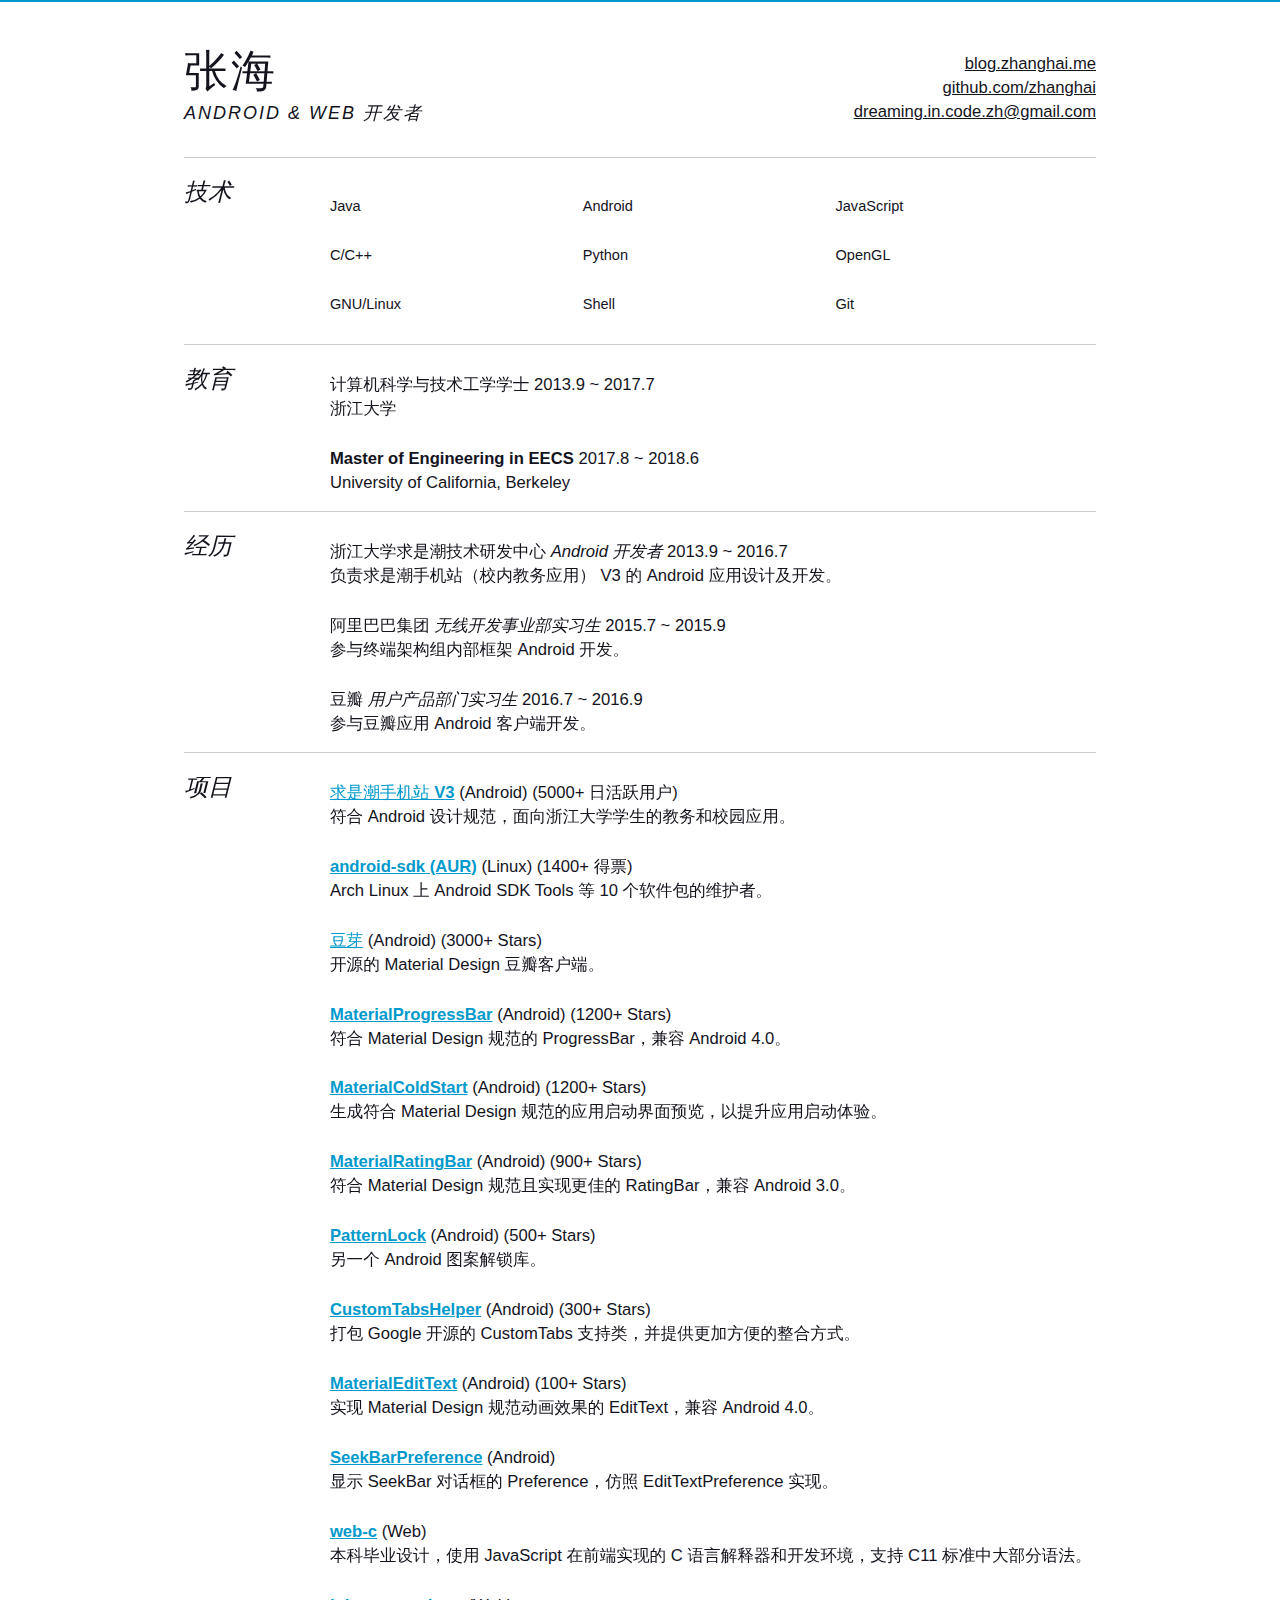
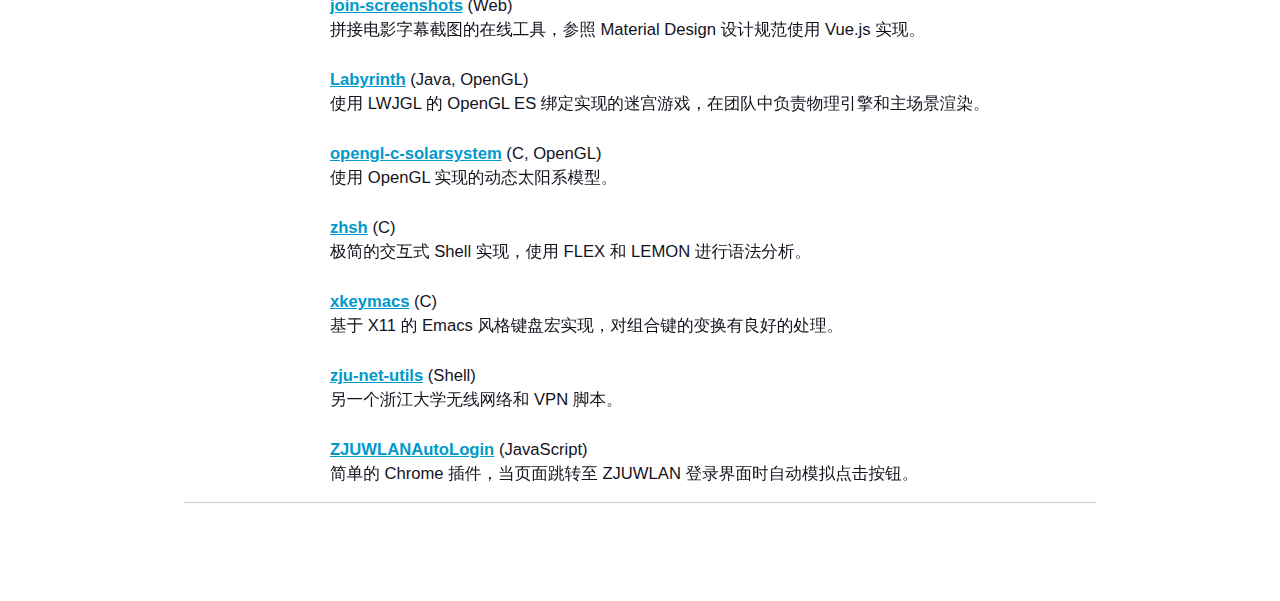
<file: legacy/index.html>
<!DOCTYPE html>
<html>
<head>
<meta charset="utf-8" />
<link rel="icon" href="/favicon.png">
<title>张海 | Android &amp; Web 开发者</title>
<style type="text/css">
.container:before,.container:after{content:"";display:table}.container:after{clear:both}.container{zoom:1}body{font-family:"WenQuanYi Micro Hei","Helvetica Neue",Helvetica,"Nimbus Sans L",Arial,"Liberation Sans","Open Sans","Hiragino Sans GB","Source Han Sans CN","Source Han Sans SC","Wenquanyi Micro Hei","WenQuanYi Zen Hei","Microsoft YaHei","ST Heiti",SimHei,"WenQuanYi Zen Hei Sharp",sans-serif;color:#13131d;padding:0;margin:0}.container{margin:0 auto;padding:0 0 40px 0;background:#fff;border:solid #09c;border-width:2px 0 0 0;text-align:left}.resume{position:relative;padding:10px 20px}blockquote a{color:#13131d;-webkit-transition:color 0.3s linear;-moz-transition:color 0.3s linear;-ms-transition:color 0.3s linear;-o-transition:color 0.3s linear;transition:color 0.3s linear}blockquote a:hover{color:#09c}a{color:#333}strong a{color:#09c}a[href$='.pdf']{display:inline-block;background:#1d1313;color:#fff;padding:6px 12px;margin-bottom:6px;text-decoration:none}blockquote{margin:0;padding:0;line-height:1.4em;text-align:right}hr:nth-of-type(1){margin-top:32px}hr{display:block;position:relative;padding:0;margin:18px auto;width:100%;clear:both;border:none;border-top:1px solid #ccc;font-size:1px;line-height:0;overflow:visible;page-break-after:avoid}h1{margin:0;padding:0;font-size:36px;letter-spacing:-1px;font-weight:normal}h2{margin:0;padding:0;font-size:18px;font-style:italic;letter-spacing:-1px;font-weight:normal}h3{margin:0;padding:0 0 0.5em;font-size:150%;font-style:italic;font-weight:normal}p{margin:0.6em 0 16px;padding:0;display:block;font-size:104%;line-height:24px}ul{margin:0;padding:0;list-style:none}ul li{margin:0;padding:0}ul li p{margin:1em 0.5em;line-height:120%}ul dl{margin:0.3em 0 0;padding:0;width:100%}ul dl dt{font-size:100%}ul dl dd{margin:0 0 1em;padding:0 2em 0 0;font-size:0.8em;line-height:1.5em}ol{margin:0;padding:0 0 0.75em;width:84%;display:inline-block}ol li{margin:0 0 0 1em;padding:0;width:100%;float:left;list-style:none;line-height:24px;font-size:14px}dl{display:inline-block;width:75%;margin:0;padding:0}dl dt{margin:0;padding:0;font-size:140%}dl dd{margin:0 0 1.5em;padding:0;font-size:80%;line-height:1.4em}dl strong{display:block}dl em{display:block;font-size:110%;margin:0.15em 0 0.5em;font-style:bold}#footer{display:none}#footer + p{width:100%;font-size:11px;text-align:center}@media screen{body{padding:0}.container{width:100%}}@media (min-width:1000px){.container{width:100%}.resume{margin:0 auto;padding:40px 50px;width:912px}blockquote{top:40px;right:50px;position:absolute}h1{margin-top:0;font-size:44px;text-transform:uppercase;letter-spacing:3px;font-weight:normal}h2{text-transform:uppercase;font-style:italic;letter-spacing:2px;font-weight:normal}h3{float:left;width:16%}h3 ~ p{float:left;margin-left:16%}h3 + p{margin-left:inherit;float:left;width:84%}ul li{width:28%;float:left}ul dl dt{font-size:122%;font-weight:normal;margin-bottom:0.75em}ul dl dd{padding:0 4em 0 0}ol{float:left;margin:0.6em 0 0}ol li{width:33%;margin:0}ol li:nth-child(3n){width:34%}ol li:nth-child(1),ol li:nth-child(2),ol li:nth-child(3){border-top:none}dl{margin:0.5em 0 0}dl strong{float:right;margin-top:-2em}dl em{font-size:130%;font-style:normal}}@media (max-width:1000px){blockquote{top:25px;right:50px;position:absolute}h1{margin-top:0.5em}ol{margin:0 0 0 2em;padding-bottom:0;width:100%}ol li{width:33%;margin:0}ol li:nth-child(1),ol li:nth-child(2){border-top:none}ul li{width:33%;float:left}p{margin-left:25px;font-size:14px;line-height:20px}p strong,p em{font-size:17px;line-height:24px}}@media (max-width:625px){ul li{width:100%}ul br:nth-of-type(1){display:none}ul a{line-height:130%}blockquote{float:right;position:static}}@media (max-width:625px){p{margin-left:5px;font-size:12px;line-height:16px}p strong,p em{font-size:14px;line-height:20px}ol li{width:50%;margin:0;font-size:12px}}@media print{.container{border-top:none}.not-printed{display:none}a{text-decoration:none;color:#000}}@page{size:auto;margin:10mm}
</style>
  <style>
    a[href$='.pdf'] {
      display: none;
    }
  </style>
<script>
    (function(i,s,o,g,r,a,m){i['GoogleAnalyticsObject']=r;i[r]=i[r]||function(){
    (i[r].q=i[r].q||[]).push(arguments)},i[r].l=1*new Date();a=s.createElement(o),
    m=s.getElementsByTagName(o)[0];a.async=1;a.src=g;m.parentNode.insertBefore(a,m)
    })(window,document,'script','https://www.google-analytics.com/analytics.js','ga');
    ga('create', 'UA-100427567-3', 'auto');
    ga('send', 'pageview');
</script>
</head>
<body class="">
<div class="container">
    <div class="resume">
        <h1 id="-">张海</h1>
<h2 id="android-web-">Android &amp; Web 开发者</h2>
<blockquote>
<p><a href="http://blog.zhanghai.me">blog.zhanghai.me</a><br><a href="https://github.com/zhanghai">github.com/zhanghai</a><br><a href="mailto:dreaming.in.code.zh@gmail.com">dreaming.in.code.zh@gmail.com</a></p>
</blockquote>
<hr>
<h3 id="-">技术</h3>
<ol>
<li><p>Java</p>
</li>
<li><p>Android</p>
</li>
<li><p>JavaScript</p>
</li>
<li><p>C/C++</p>
</li>
<li><p>Python</p>
</li>
<li><p>OpenGL</p>
</li>
<li><p>GNU/Linux</p>
</li>
<li><p>Shell</p>
</li>
<li><p>Git</p>
</li>
</ol>
<hr>
<h3 id="-">教育</h3>
<p><strong>计算机科学与技术工学学士</strong> 2013.9 ~ 2017.7<br>    浙江大学</p>
<p><strong>Master of Engineering in EECS</strong> 2017.8 ~ 2018.6<br>    University of California, Berkeley</p>
<hr>
<h3 id="-">经历</h3>
<p><strong>浙江大学求是潮技术研发中心</strong> <em>Android 开发者</em> 2013.9 ~ 2016.7<br>    负责求是潮手机站（校内教务应用） V3 的 Android 应用设计及开发。</p>
<p><strong>阿里巴巴集团</strong> <em>无线开发事业部实习生</em> 2015.7 ~ 2015.9<br>    参与终端架构组内部框架 Android 开发。</p>
<p><strong>豆瓣</strong> <em>用户产品部门实习生</em> 2016.7 ~ 2016.9<br>    参与豆瓣应用 Android 客户端开发。</p>
<hr>
<h3 id="-">项目</h3>
<p><strong><a href="https://play.google.com/store/apps/details?id=com.myqsc.mobile3">求是潮手机站 V3</a></strong> (Android) (5000+ 日活跃用户)<br>    符合 Android 设计规范，面向浙江大学学生的教务和校园应用。</p>
<p><strong><a href="https://aur.archlinux.org/packages/android-sdk/">android-sdk (AUR)</a></strong> (Linux) (1400+ 得票)<br>    Arch Linux 上 Android SDK Tools 等 10 个软件包的维护者。</p>
<p><strong><a href="https://github.com/zhanghai/Douya">豆芽</a></strong> (Android) (3000+ Stars)<br>    开源的 Material Design 豆瓣客户端。</p>
<p><strong><a href="https://github.com/zhanghai/MaterialProgressBar">MaterialProgressBar</a></strong> (Android) (1200+ Stars)<br>    符合 Material Design 规范的 ProgressBar，兼容 Android 4.0。</p>
<p><strong><a href="https://github.com/zhanghai/MaterialColdStart">MaterialColdStart</a></strong> (Android) (1200+ Stars)<br>    生成符合 Material Design 规范的应用启动界面预览，以提升应用启动体验。</p>
<p><strong><a href="https://github.com/zhanghai/MaterialRatingBar">MaterialRatingBar</a></strong> (Android) (900+ Stars)<br>    符合 Material Design 规范且实现更佳的 RatingBar，兼容 Android 3.0。</p>
<p><strong><a href="https://github.com/zhanghai/PatternLock">PatternLock</a></strong> (Android) (500+ Stars)<br>    另一个 Android 图案解锁库。</p>
<p><strong><a href="https://github.com/zhanghai/CustomTabsHelper">CustomTabsHelper</a></strong> (Android) (300+ Stars)<br>    打包 Google 开源的 CustomTabs 支持类，并提供更加方便的整合方式。</p>
<p><strong><a href="https://github.com/zhanghai/MaterialEditText">MaterialEditText</a></strong> (Android) (100+ Stars)<br>    实现 Material Design 规范动画效果的 EditText，兼容 Android 4.0。</p>
<p><strong><a href="https://github.com/zhanghai/SeekBarPreference">SeekBarPreference</a></strong> (Android)<br>    显示 SeekBar 对话框的 Preference，仿照 EditTextPreference 实现。</p>
<p><strong><a href="http://web-c.zhanghai.me/">web-c</a></strong> (Web)<br>    本科毕业设计，使用 JavaScript 在前端实现的 C 语言解释器和开发环境，支持 C11 标准中大部分语法。</p>
<p><strong><a href="http://join-screenshots.zhanghai.me/">join-screenshots</a></strong> (Web)<br>    拼接电影字幕截图的在线工具，参照 Material Design 设计规范使用 Vue.js 实现。</p>
<p><strong><a href="https://github.com/zhanghai/Labyrinth">Labyrinth</a></strong> (Java, OpenGL)<br>    使用 LWJGL 的 OpenGL ES 绑定实现的迷宫游戏，在团队中负责物理引擎和主场景渲染。</p>
<p><strong><a href="https://github.com/zhanghai/opengl-c-solarsystem">opengl-c-solarsystem</a></strong> (C, OpenGL)<br>    使用 OpenGL 实现的动态太阳系模型。</p>
<p><strong><a href="https://github.com/zhanghai/zhsh">zhsh</a></strong> (C)<br>    极简的交互式 Shell 实现，使用 FLEX 和 LEMON 进行语法分析。</p>
<p><strong><a href="https://github.com/zhanghai/xkeymacs">xkeymacs</a></strong> (C)<br>    基于 X11 的 Emacs 风格键盘宏实现，对组合键的变换有良好的处理。</p>
<p><strong><a href="https://github.com/zhanghai/zju-net-utils">zju-net-utils</a></strong> (Shell)<br>    另一个浙江大学无线网络和 VPN 脚本。</p>
<p><strong><a href="https://github.com/zhanghai/ZJUWLANAutoLogin">ZJUWLANAutoLogin</a></strong> (JavaScript)<br>    简单的 Chrome 插件，当页面跳转至 ZJUWLAN 登录界面时自动模拟点击按钮。</p>
<hr>

    </div>
</div>
</body>
</html>
</file>
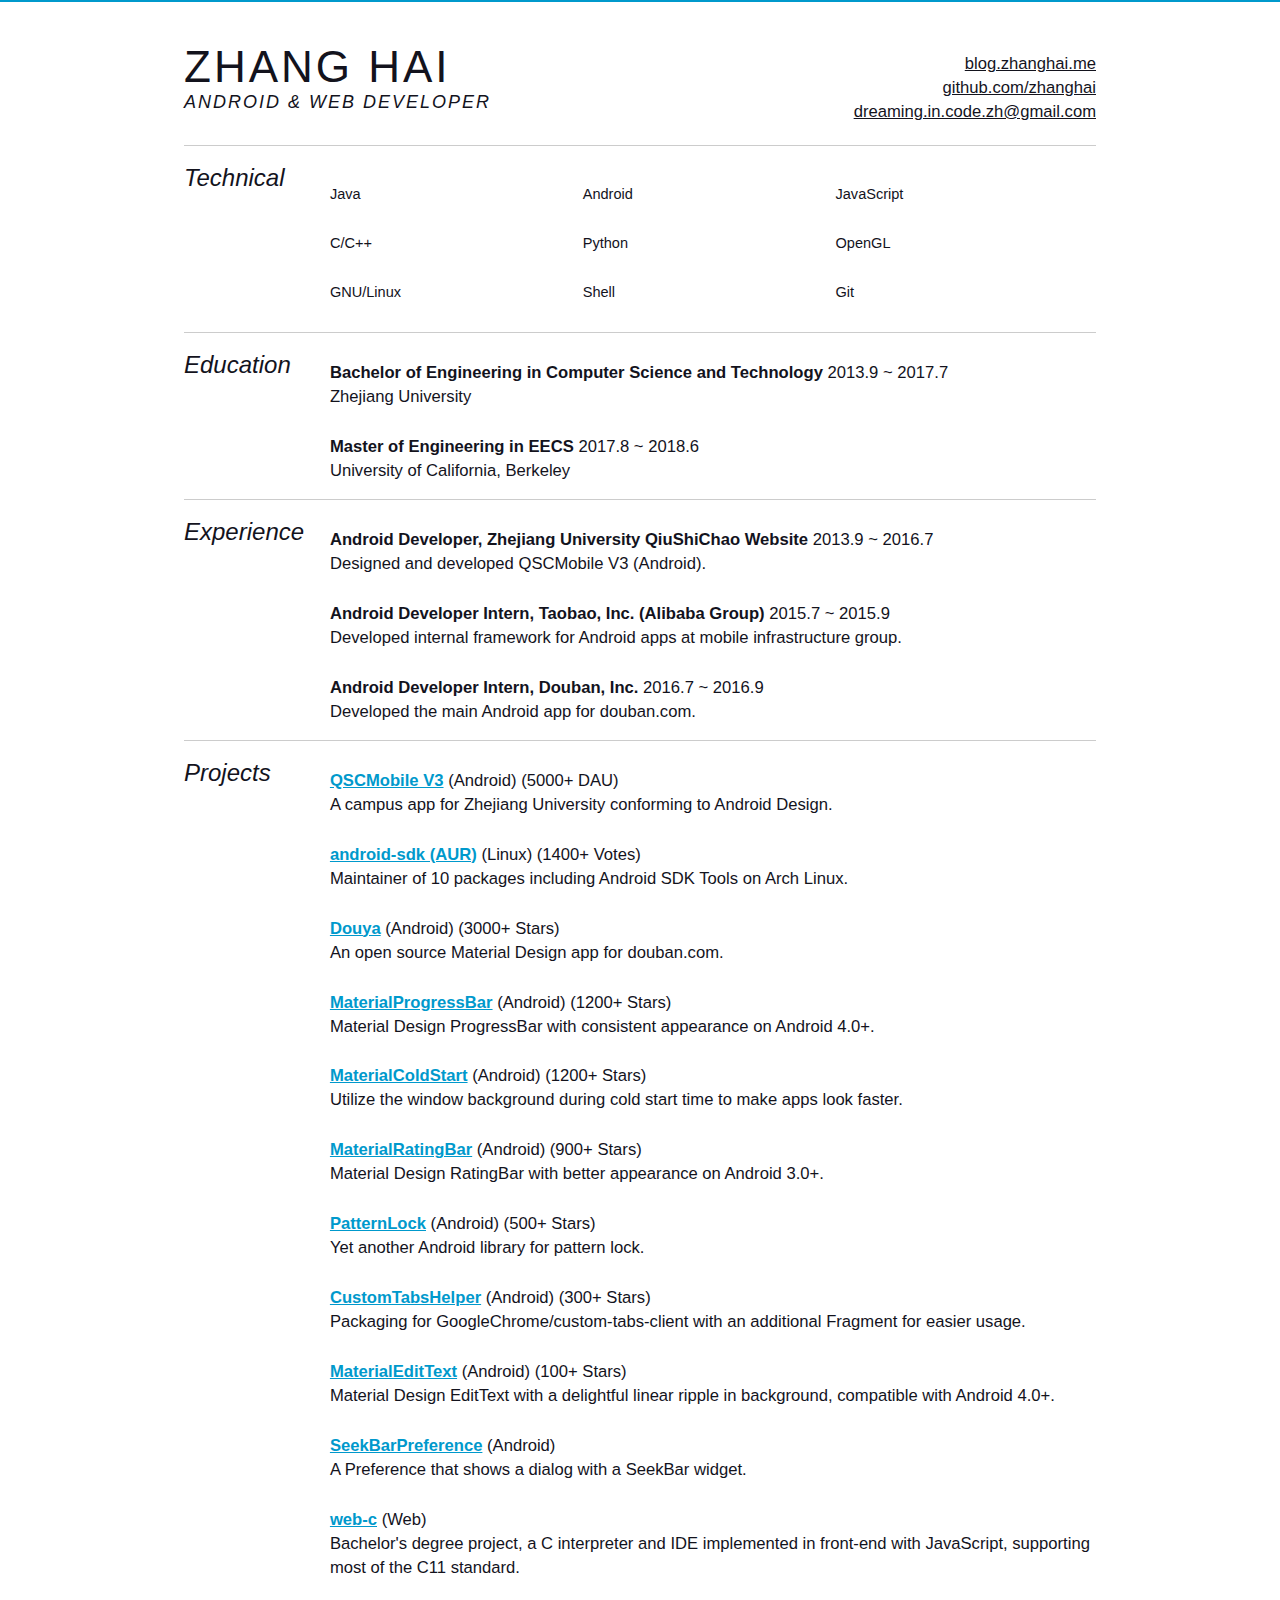
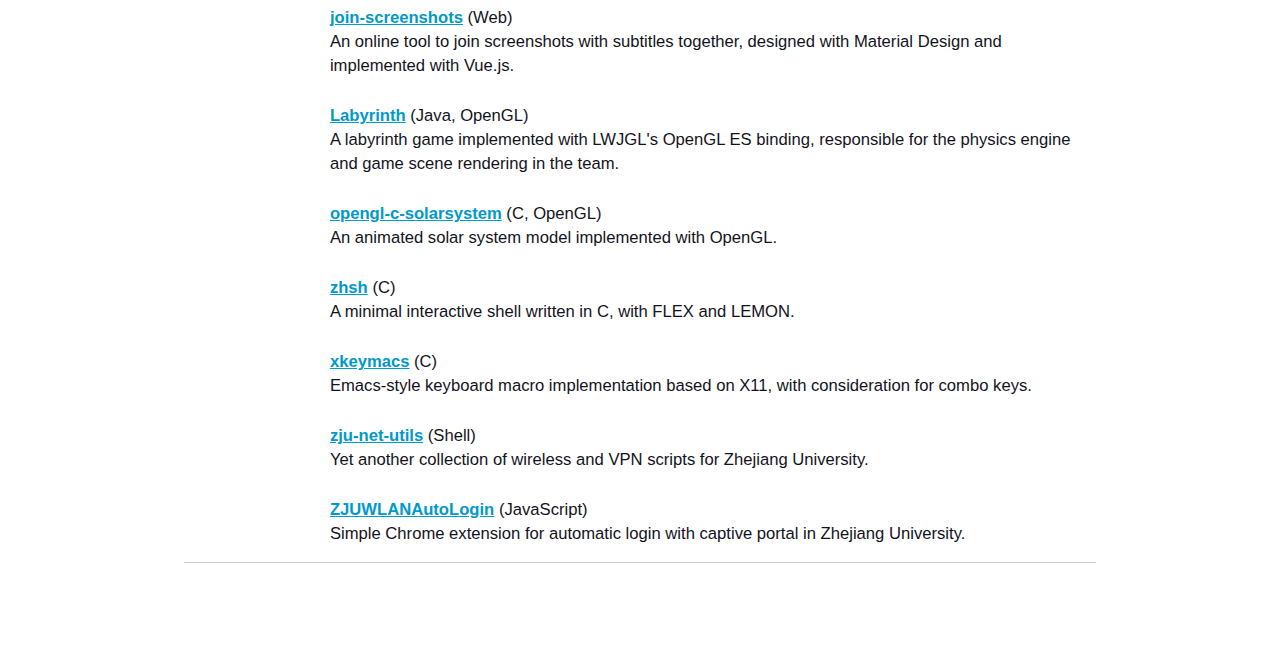
<file: legacy/en/index.html>
<!DOCTYPE html>
<html>
<head>
<meta charset="utf-8" />
<link rel="icon" href="/favicon.png">
<title>Zhang Hai | Android &amp; Web Developer</title>
<style type="text/css">
.container:before,.container:after{content:"";display:table}.container:after{clear:both}.container{zoom:1}body{font-family:"WenQuanYi Micro Hei","Helvetica Neue",Helvetica,"Nimbus Sans L",Arial,"Liberation Sans","Open Sans","Hiragino Sans GB","Source Han Sans CN","Source Han Sans SC","Wenquanyi Micro Hei","WenQuanYi Zen Hei","Microsoft YaHei","ST Heiti",SimHei,"WenQuanYi Zen Hei Sharp",sans-serif;color:#13131d;padding:0;margin:0}.container{margin:0 auto;padding:0 0 40px 0;background:#fff;border:solid #09c;border-width:2px 0 0 0;text-align:left}.resume{position:relative;padding:10px 20px}blockquote a{color:#13131d;-webkit-transition:color 0.3s linear;-moz-transition:color 0.3s linear;-ms-transition:color 0.3s linear;-o-transition:color 0.3s linear;transition:color 0.3s linear}blockquote a:hover{color:#09c}a{color:#333}strong a{color:#09c}a[href$='.pdf']{display:inline-block;background:#1d1313;color:#fff;padding:6px 12px;margin-bottom:6px;text-decoration:none}blockquote{margin:0;padding:0;line-height:1.4em;text-align:right}hr:nth-of-type(1){margin-top:32px}hr{display:block;position:relative;padding:0;margin:18px auto;width:100%;clear:both;border:none;border-top:1px solid #ccc;font-size:1px;line-height:0;overflow:visible;page-break-after:avoid}h1{margin:0;padding:0;font-size:36px;letter-spacing:-1px;font-weight:normal}h2{margin:0;padding:0;font-size:18px;font-style:italic;letter-spacing:-1px;font-weight:normal}h3{margin:0;padding:0 0 0.5em;font-size:150%;font-style:italic;font-weight:normal}p{margin:0.6em 0 16px;padding:0;display:block;font-size:104%;line-height:24px}ul{margin:0;padding:0;list-style:none}ul li{margin:0;padding:0}ul li p{margin:1em 0.5em;line-height:120%}ul dl{margin:0.3em 0 0;padding:0;width:100%}ul dl dt{font-size:100%}ul dl dd{margin:0 0 1em;padding:0 2em 0 0;font-size:0.8em;line-height:1.5em}ol{margin:0;padding:0 0 0.75em;width:84%;display:inline-block}ol li{margin:0 0 0 1em;padding:0;width:100%;float:left;list-style:none;line-height:24px;font-size:14px}dl{display:inline-block;width:75%;margin:0;padding:0}dl dt{margin:0;padding:0;font-size:140%}dl dd{margin:0 0 1.5em;padding:0;font-size:80%;line-height:1.4em}dl strong{display:block}dl em{display:block;font-size:110%;margin:0.15em 0 0.5em;font-style:bold}#footer{display:none}#footer + p{width:100%;font-size:11px;text-align:center}@media screen{body{padding:0}.container{width:100%}}@media (min-width:1000px){.container{width:100%}.resume{margin:0 auto;padding:40px 50px;width:912px}blockquote{top:40px;right:50px;position:absolute}h1{margin-top:0;font-size:44px;text-transform:uppercase;letter-spacing:3px;font-weight:normal}h2{text-transform:uppercase;font-style:italic;letter-spacing:2px;font-weight:normal}h3{float:left;width:16%}h3 ~ p{float:left;margin-left:16%}h3 + p{margin-left:inherit;float:left;width:84%}ul li{width:28%;float:left}ul dl dt{font-size:122%;font-weight:normal;margin-bottom:0.75em}ul dl dd{padding:0 4em 0 0}ol{float:left;margin:0.6em 0 0}ol li{width:33%;margin:0}ol li:nth-child(3n){width:34%}ol li:nth-child(1),ol li:nth-child(2),ol li:nth-child(3){border-top:none}dl{margin:0.5em 0 0}dl strong{float:right;margin-top:-2em}dl em{font-size:130%;font-style:normal}}@media (max-width:1000px){blockquote{top:25px;right:50px;position:absolute}h1{margin-top:0.5em}ol{margin:0 0 0 2em;padding-bottom:0;width:100%}ol li{width:33%;margin:0}ol li:nth-child(1),ol li:nth-child(2){border-top:none}ul li{width:33%;float:left}p{margin-left:25px;font-size:14px;line-height:20px}p strong,p em{font-size:17px;line-height:24px}}@media (max-width:625px){ul li{width:100%}ul br:nth-of-type(1){display:none}ul a{line-height:130%}blockquote{float:right;position:static}}@media (max-width:625px){p{margin-left:5px;font-size:12px;line-height:16px}p strong,p em{font-size:14px;line-height:20px}ol li{width:50%;margin:0;font-size:12px}}@media print{.container{border-top:none}.not-printed{display:none}a{text-decoration:none;color:#000}}@page{size:auto;margin:10mm}
</style>
  <style>
    a[href$='.pdf'] {
      display: none;
    }
  </style>
<script>
    (function(i,s,o,g,r,a,m){i['GoogleAnalyticsObject']=r;i[r]=i[r]||function(){
    (i[r].q=i[r].q||[]).push(arguments)},i[r].l=1*new Date();a=s.createElement(o),
    m=s.getElementsByTagName(o)[0];a.async=1;a.src=g;m.parentNode.insertBefore(a,m)
    })(window,document,'script','https://www.google-analytics.com/analytics.js','ga');
    ga('create', 'UA-100427567-3', 'auto');
    ga('send', 'pageview');
</script>
</head>
<body class="">
<div class="container">
    <div class="resume">
        <h1 id="zhang-hai">Zhang Hai</h1>
<h2 id="android-web-developer">Android &amp; Web Developer</h2>
<blockquote>
<p><a href="http://blog.zhanghai.me">blog.zhanghai.me</a><br><a href="https://github.com/zhanghai">github.com/zhanghai</a><br><a href="mailto:dreaming.in.code.zh@gmail.com">dreaming.in.code.zh@gmail.com</a></p>
</blockquote>
<hr>
<h3 id="technical">Technical</h3>
<ol>
<li><p>Java</p>
</li>
<li><p>Android</p>
</li>
<li><p>JavaScript</p>
</li>
<li><p>C/C++</p>
</li>
<li><p>Python</p>
</li>
<li><p>OpenGL</p>
</li>
<li><p>GNU/Linux</p>
</li>
<li><p>Shell</p>
</li>
<li><p>Git</p>
</li>
</ol>
<hr>
<h3 id="education">Education</h3>
<p><strong>Bachelor of Engineering in Computer Science and Technology</strong> 2013.9 ~ 2017.7<br>    Zhejiang University</p>
<p><strong>Master of Engineering in EECS</strong> 2017.8 ~ 2018.6<br>    University of California, Berkeley</p>
<hr>
<h3 id="experience">Experience</h3>
<p><strong>Android Developer, Zhejiang University QiuShiChao Website</strong> 2013.9 ~ 2016.7<br>    Designed and developed QSCMobile V3 (Android).</p>
<p><strong>Android Developer Intern, Taobao, Inc. (Alibaba Group)</strong> 2015.7 ~ 2015.9<br>    Developed internal framework for Android apps at mobile infrastructure group.</p>
<p><strong>Android Developer Intern, Douban, Inc.</strong> 2016.7 ~ 2016.9<br>    Developed the main Android app for douban.com.</p>
<hr>
<h3 id="projects">Projects</h3>
<p><strong><a href="https://play.google.com/store/apps/details?id=com.myqsc.mobile3">QSCMobile V3</a></strong> (Android) (5000+ DAU)<br>    A campus app for Zhejiang University conforming to Android Design.</p>
<p><strong><a href="https://aur.archlinux.org/packages/android-sdk/">android-sdk (AUR)</a></strong> (Linux) (1400+ Votes)<br>    Maintainer of 10 packages including Android SDK Tools on Arch Linux.</p>
<p><strong><a href="https://github.com/zhanghai/Douya">Douya</a></strong> (Android) (3000+ Stars)<br>    An open source Material Design app for douban.com.</p>
<p><strong><a href="https://github.com/zhanghai/MaterialProgressBar">MaterialProgressBar</a></strong> (Android) (1200+ Stars)<br>    Material Design ProgressBar with consistent appearance on Android 4.0+.</p>
<p><strong><a href="https://github.com/zhanghai/MaterialColdStart">MaterialColdStart</a></strong> (Android) (1200+ Stars)<br>    Utilize the window background during cold start time to make apps look faster.</p>
<p><strong><a href="https://github.com/zhanghai/MaterialRatingBar">MaterialRatingBar</a></strong> (Android) (900+ Stars)<br>    Material Design RatingBar with better appearance on Android 3.0+.</p>
<p><strong><a href="https://github.com/zhanghai/PatternLock">PatternLock</a></strong> (Android) (500+ Stars)<br>    Yet another Android library for pattern lock.</p>
<p><strong><a href="https://github.com/zhanghai/CustomTabsHelper">CustomTabsHelper</a></strong> (Android) (300+ Stars)<br>    Packaging for GoogleChrome/custom-tabs-client with an additional Fragment for easier usage.</p>
<p><strong><a href="https://github.com/zhanghai/MaterialEditText">MaterialEditText</a></strong> (Android) (100+ Stars)<br>    Material Design EditText with a delightful linear ripple in background, compatible with Android 4.0+.</p>
<p><strong><a href="https://github.com/zhanghai/SeekBarPreference">SeekBarPreference</a></strong> (Android)<br>    A Preference that shows a dialog with a SeekBar widget.</p>
<p><strong><a href="http://web-c.zhanghai.me/">web-c</a></strong> (Web)<br>    Bachelor&#39;s degree project, a C interpreter and IDE implemented in front-end with JavaScript, supporting most of the C11 standard.</p>
<p><strong><a href="http://join-screenshots.zhanghai.me/">join-screenshots</a></strong> (Web)<br>    An online tool to join screenshots with subtitles together, designed with Material Design and implemented with Vue.js.</p>
<p><strong><a href="https://github.com/zhanghai/Labyrinth">Labyrinth</a></strong> (Java, OpenGL)<br>    A labyrinth game implemented with LWJGL&#39;s OpenGL ES binding, responsible for the physics engine and game scene rendering in the team.</p>
<p><strong><a href="https://github.com/zhanghai/opengl-c-solarsystem">opengl-c-solarsystem</a></strong> (C, OpenGL)<br>    An animated solar system model implemented with OpenGL.</p>
<p><strong><a href="https://github.com/zhanghai/zhsh">zhsh</a></strong> (C)<br>    A minimal interactive shell written in C, with FLEX and LEMON.</p>
<p><strong><a href="https://github.com/zhanghai/xkeymacs">xkeymacs</a></strong> (C)<br>    Emacs-style keyboard macro implementation based on X11, with consideration for combo keys.</p>
<p><strong><a href="https://github.com/zhanghai/zju-net-utils">zju-net-utils</a></strong> (Shell)<br>    Yet another collection of wireless and VPN scripts for Zhejiang University.</p>
<p><strong><a href="https://github.com/zhanghai/ZJUWLANAutoLogin">ZJUWLANAutoLogin</a></strong> (JavaScript)<br>    Simple Chrome extension for automatic login with captive portal in Zhejiang University.</p>
<hr>

    </div>
</div>
</body>
</html>
</file>
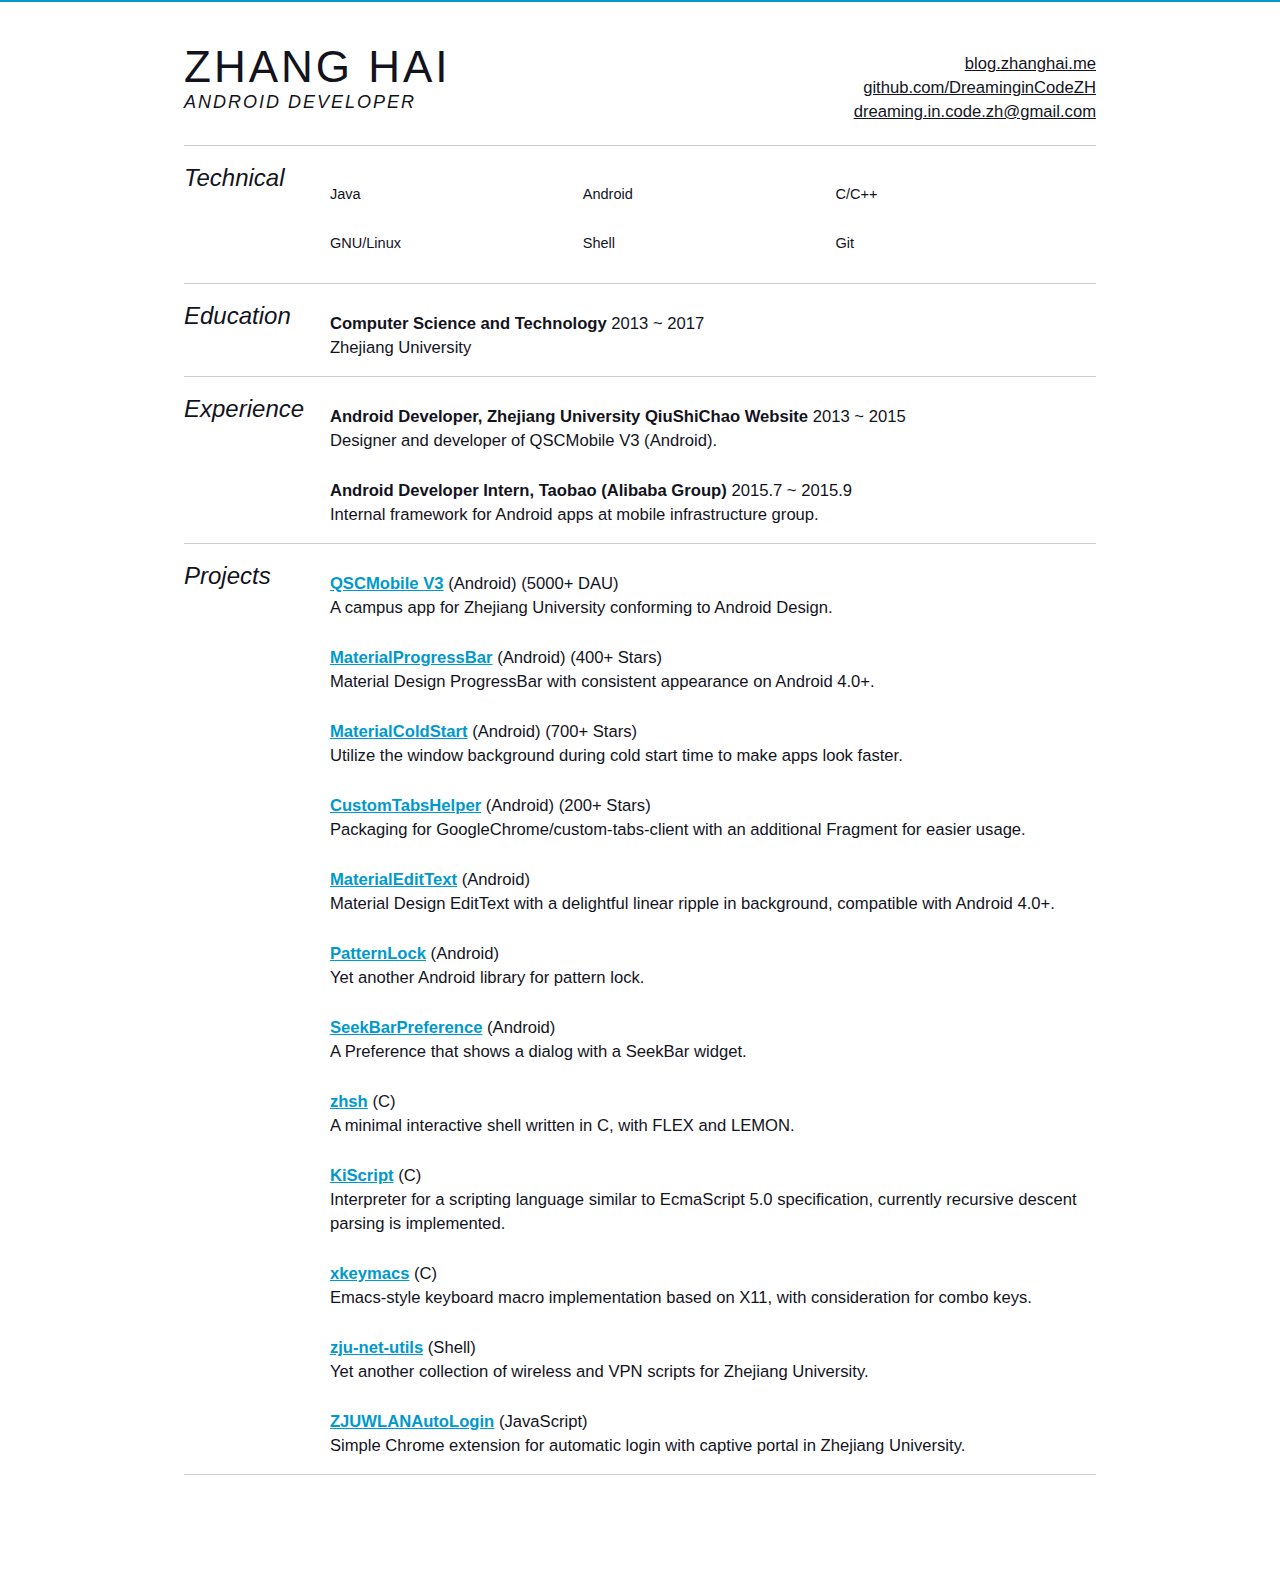
<file: index-en.html>
<!DOCTYPE html>
<html>
<head>
<meta charset="utf-8" />
<link rel="icon" href="/favicon.png">
<title>Zhang Hai | Android Developer</title>
<style type="text/css">
.container:before,.container:after{content:"";display:table}.container:after{clear:both}.container{zoom:1}body{font-family:"WenQuanYi Micro Hei","Helvetica Neue",Helvetica,"Nimbus Sans L",Arial,"Liberation Sans","Open Sans","Hiragino Sans GB","Source Han Sans CN","Source Han Sans SC","Wenquanyi Micro Hei","WenQuanYi Zen Hei","Microsoft YaHei","ST Heiti",SimHei,"WenQuanYi Zen Hei Sharp",sans-serif;color:#13131d;padding:0;margin:0}.container{margin:0 auto;padding:0 0 40px 0;background:#fff;border:solid #09c;border-width:2px 0 0 0;text-align:left}.resume{position:relative;padding:10px 20px}blockquote a{color:#13131d;-webkit-transition:color 0.3s linear;-moz-transition:color 0.3s linear;-ms-transition:color 0.3s linear;-o-transition:color 0.3s linear;transition:color 0.3s linear}blockquote a:hover{color:#09c}a{color:#333}strong a{color:#09c}a[href$='.pdf']{display:inline-block;background:#1d1313;color:#fff;padding:6px 12px;margin-bottom:6px;text-decoration:none}blockquote{margin:0;padding:0;line-height:1.4em;text-align:right}hr:nth-of-type(1){margin-top:32px}hr{display:block;position:relative;padding:0;margin:18px auto;width:100%;clear:both;border:none;border-top:1px solid #ccc;font-size:1px;line-height:0;overflow:visible;page-break-after:avoid}h1{margin:0;padding:0;font-size:36px;letter-spacing:-1px;font-weight:normal}h2{margin:0;padding:0;font-size:18px;font-style:italic;letter-spacing:-1px;font-weight:normal}h3{margin:0;padding:0 0 0.5em;font-size:150%;font-style:italic;font-weight:normal}p{margin:0.6em 0 16px;padding:0;display:block;font-size:104%;line-height:24px}ul{margin:0;padding:0;list-style:none}ul li{margin:0;padding:0}ul li p{margin:1em 0.5em;line-height:120%}ul dl{margin:0.3em 0 0;padding:0;width:100%}ul dl dt{font-size:100%}ul dl dd{margin:0 0 1em;padding:0 2em 0 0;font-size:0.8em;line-height:1.5em}ol{margin:0;padding:0 0 0.75em;width:84%;display:inline-block}ol li{margin:0 0 0 1em;padding:0;width:100%;float:left;list-style:none;line-height:24px;font-size:14px}dl{display:inline-block;width:75%;margin:0;padding:0}dl dt{margin:0;padding:0;font-size:140%}dl dd{margin:0 0 1.5em;padding:0;font-size:80%;line-height:1.4em}dl strong{display:block}dl em{display:block;font-size:110%;margin:0.15em 0 0.5em;font-style:bold}#footer{display:none}#footer + p{width:100%;font-size:11px;text-align:center}@media screen{body{padding:0}.container{width:100%}}@media (min-width:1000px){.container{width:100%}.resume{margin:0 auto;padding:40px 50px;width:912px}blockquote{top:40px;right:50px;position:absolute}h1{margin-top:0;font-size:44px;text-transform:uppercase;letter-spacing:3px;font-weight:normal}h2{text-transform:uppercase;font-style:italic;letter-spacing:2px;font-weight:normal}h3{float:left;width:16%}h3 ~ p{float:left;margin-left:16%}h3 + p{margin-left:inherit;float:left;width:84%}ul li{width:28%;float:left}ul dl dt{font-size:122%;font-weight:normal;margin-bottom:0.75em}ul dl dd{padding:0 4em 0 0}ol{float:left;margin:0.6em 0 0}ol li{width:33%;margin:0}ol li:nth-child(3n){width:34%}ol li:nth-child(1),ol li:nth-child(2),ol li:nth-child(3){border-top:none}dl{margin:0.5em 0 0}dl strong{float:right;margin-top:-2em}dl em{font-size:130%;font-style:normal}}@media (max-width:1000px){blockquote{top:25px;right:50px;position:absolute}h1{margin-top:0.5em}ol{margin:0 0 0 2em;padding-bottom:0;width:100%}ol li{width:33%;margin:0}ol li:nth-child(1),ol li:nth-child(2){border-top:none}ul li{width:33%;float:left}p{margin-left:25px;font-size:14px;line-height:20px}p strong,p em{font-size:17px;line-height:24px}}@media (max-width:625px){ul li{width:100%}ul br:nth-of-type(1){display:none}ul a{line-height:130%}blockquote{float:right;position:static}}@media (max-width:625px){p{margin-left:5px;font-size:12px;line-height:16px}p strong,p em{font-size:14px;line-height:20px}ol li{width:50%;margin:0;font-size:12px}}@media print{.container{border-top:none}.not-printed{display:none}a{text-decoration:none;color:#000}}@page{size:auto;margin:10mm}
</style>
  <style>
    a[href$='.pdf'] {
      display: none;
    }
  </style>
</head>
<body class="">
<div class="container">
    <div class="resume">
        <h1 id="zhang-hai">Zhang Hai</h1>
<h2 id="android-developer">Android Developer</h2>
<blockquote>
<p><a href="http://blog.zhanghai.me">blog.zhanghai.me</a><br><a href="https://github.com/DreaminginCodeZH">github.com/DreaminginCodeZH</a><br><a href="mailto:dreaming.in.code.zh@gmail.com">dreaming.in.code.zh@gmail.com</a></p>
</blockquote>
<hr>
<h3 id="technical">Technical</h3>
<ol>
<li><p>Java</p>
</li>
<li><p>Android</p>
</li>
<li><p>C/C++</p>
</li>
<li><p>GNU/Linux</p>
</li>
<li><p>Shell</p>
</li>
<li><p>Git</p>
</li>
</ol>
<hr>
<h3 id="education">Education</h3>
<p><strong>Computer Science and Technology</strong> 2013 ~ 2017<br>    Zhejiang University</p>
<hr>
<h3 id="experience">Experience</h3>
<p><strong>Android Developer, Zhejiang University QiuShiChao Website</strong> 2013 ~ 2015<br>    Designer and developer of QSCMobile V3 (Android).</p>
<p><strong>Android Developer Intern, Taobao (Alibaba Group)</strong> 2015.7 ~ 2015.9<br>    Internal framework for Android apps at mobile infrastructure group.</p>
<hr>
<h3 id="projects">Projects</h3>
<p><strong><a href="https://play.google.com/store/apps/details?id=com.myqsc.mobile3">QSCMobile V3</a></strong> (Android) (5000+ DAU)<br>    A campus app for Zhejiang University conforming to Android Design.</p>
<p><strong><a href="https://github.com/DreaminginCodeZH/MaterialProgressBar">MaterialProgressBar</a></strong> (Android) (400+ Stars)<br>    Material Design ProgressBar with consistent appearance on Android 4.0+.</p>
<p><strong><a href="https://github.com/DreaminginCodeZH/MaterialProgressBar">MaterialColdStart</a></strong> (Android) (700+ Stars)<br>    Utilize the window background during cold start time to make apps look faster.</p>
<p><strong><a href="https://github.com/DreaminginCodeZH/CustomTabsHelper">CustomTabsHelper</a></strong> (Android) (200+ Stars)<br>    Packaging for GoogleChrome/custom-tabs-client with an additional Fragment for easier usage.</p>
<p><strong><a href="https://github.com/DreaminginCodeZH/MaterialEditText">MaterialEditText</a></strong> (Android)<br>    Material Design EditText with a delightful linear ripple in background, compatible with Android 4.0+.</p>
<p><strong><a href="https://github.com/DreaminginCodeZH/PatternLock">PatternLock</a></strong> (Android)<br>    Yet another Android library for pattern lock.</p>
<p><strong><a href="https://github.com/DreaminginCodeZH/SeekBarPreference">SeekBarPreference</a></strong> (Android)<br>    A Preference that shows a dialog with a SeekBar widget.</p>
<p><strong><a href="https://github.com/DreaminginCodeZH/zhsh">zhsh</a></strong> (C)<br>    A minimal interactive shell written in C, with FLEX and LEMON.</p>
<p><strong><a href="https://github.com/DreaminginCodeZH/kiscript">KiScript</a></strong> (C)<br>    Interpreter for a scripting language similar to EcmaScript 5.0 specification, currently recursive descent parsing is implemented.</p>
<p><strong><a href="https://github.com/DreaminginCodeZH/xkeymacs">xkeymacs</a></strong> (C)<br>    Emacs-style keyboard macro implementation based on X11, with consideration for combo keys.</p>
<p><strong><a href="https://github.com/DreaminginCodeZH/zju-net-utils">zju-net-utils</a></strong> (Shell)<br>    Yet another collection of wireless and VPN scripts for Zhejiang University.</p>
<p><strong><a href="https://github.com/DreaminginCodeZH/ZJUWLANAutoLogin">ZJUWLANAutoLogin</a></strong> (JavaScript)<br>    Simple Chrome extension for automatic login with captive portal in Zhejiang University.</p>
<hr>

    </div>
</div>
</body>
</html>
</file>
